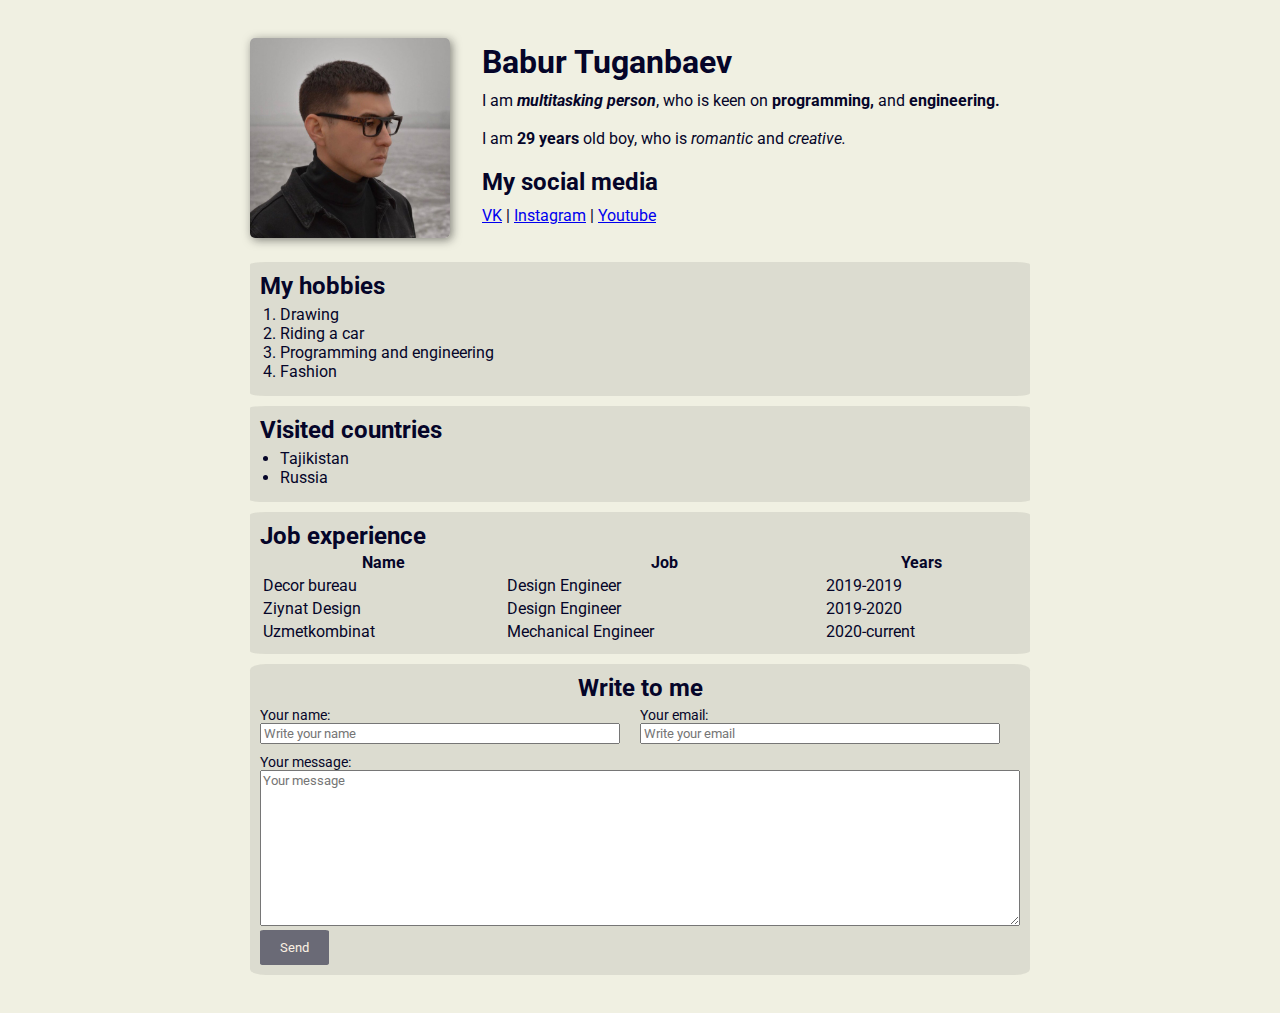
<file: index.html>
<!DOCTYPE html>
<html lang="en">


<head>
    <meta charset="UTF-8">
    <meta http-equiv="X-UA-Compatible" content="IE=edge">
    <meta name="viewport" content="width=device-width, initial-scale=1.0">
    <title>Babur Tuganbaev</title>
    <link rel="stylesheet" href="styles.css">
</head>


<body>

<div class="container">

<div class="hat">
    <div class="img">
        <img src="Bob2.jpg" class="image" alt="Babur Tuganbaev">
    </div>

    <div class="about">
        <h1>Babur Tuganbaev</h1>
        <p>I am <strong><em>multitasking person</em></strong>, who is keen on <strong>programming,</strong> and <strong>engineering.</strong> <br><br>I am <strong>29 years</strong> old boy, who is <em>romantic</em> and <em>creative.</em></p>

        <h2>My social media</h2>
        <a href="https://vk.com/span4_bobur" target="_blank" class="link">VK</a> | 
        <a href="https://www.instagram.com/span4bobur/" target="_blank" class="link">Instagram</a> |
        <a href="https://www.youtube.com/channel/UCx2_Zxbs3VleiuVGrD6apuw" target="_blank" class="link">Youtube</a>
    </div>
</div>

    <div class="hobbies">
        <h2>My hobbies</h2>
        <ol class="list">
            <li>Drawing</li>
            <li>Riding a car</li>
            <li>Programming and engineering</li>
            <li>Fashion</li>
        </ol>
    </div>

    <div class="countries">
        <h2>Visited countries</h2>
        <ul class="list">
            <li>Tajikistan</li>
            <li>Russia</li>
        </ul>
    </div>

    <div class="experience">
        <h2>Job experience</h2>
    
        <table width="500" class="table">
            <thead>
                <tr>
                    <th>Name</th>
                    <th>Job</th>
                    <th>Years</th>
                </tr>
            </thead>
            <tbody>
                <tr>
                    <td>Decor bureau</td>
                    <td>Design Engineer</td>
                    <td>2019-2019</td>
                </tr>
                <tr>
                    <td>Ziynat Design</td>
                    <td>Design Engineer</td>
                    <td>2019-2020</td>
                </tr>
                <tr>
                    <td>Uzmetkombinat</td>
                    <td>Mechanical Engineer</td>
                    <td>2020-current</td>
                </tr>
            </tbody>
        </table>
    </div>

    <form action="/" class="form">
    <div class="write">

    <h2>Write to me</h2>

    <div class="form-row">
    <div class="form-group">
        <label for="name">Your name:</label>
        <input type="text" id="name" placeholder="Write your name">
    </div>

    <div class="form-group">
        <label for="email">Your email:</label>
        <input type="text" id="email" placeholder="Write your email">
    </div>
</div>

    <div class="form-group">
        <label for="message">Your message:</label>
        <textarea type="" id="message" placeholder="Your message" cols="50" rows="10"></textarea>
    </div>

    <button type="submit" class="btn">Send</button>
</div>
</form>

</div>

</body>
</html>
</file>
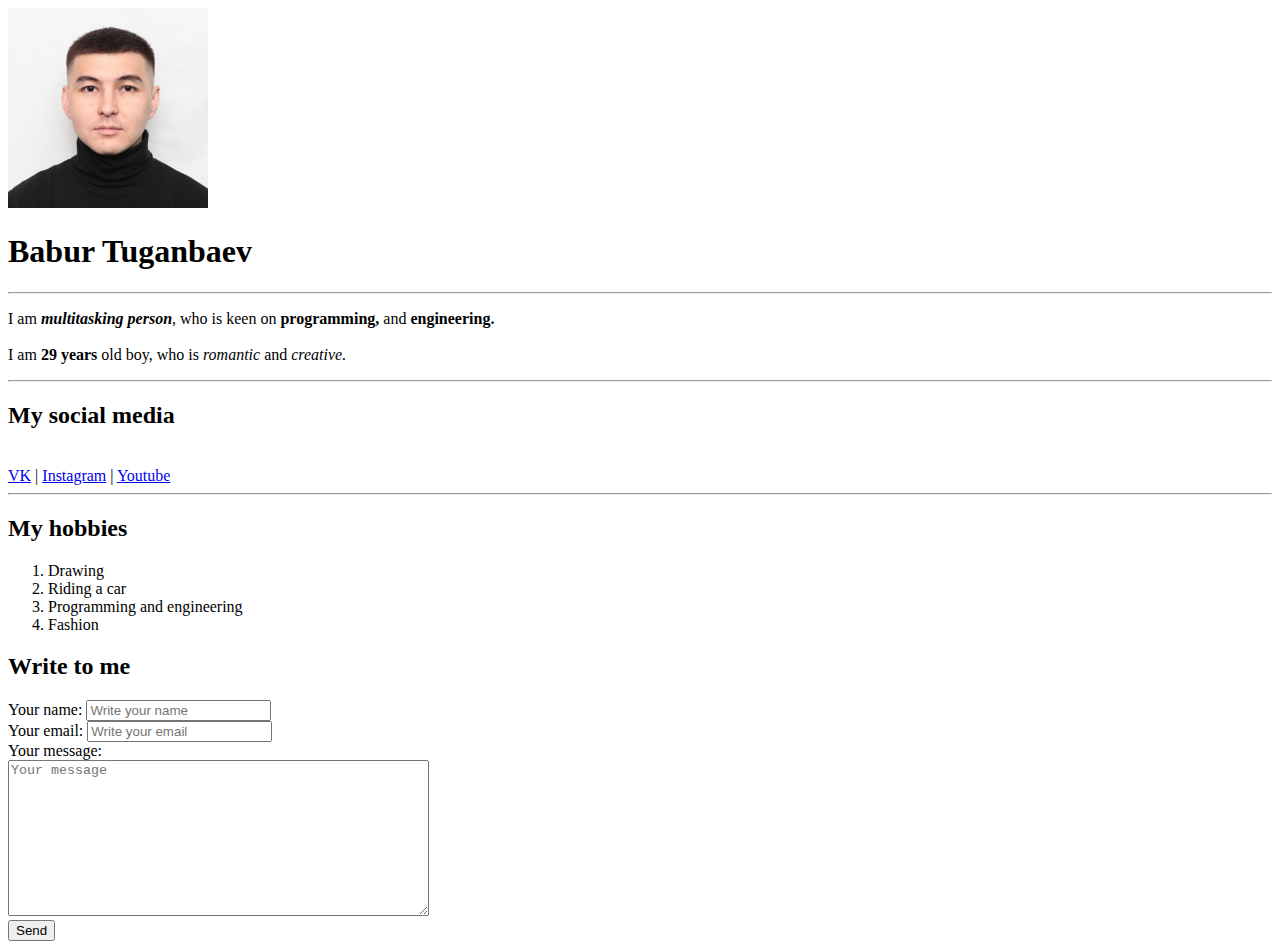
<file: index.html.html>
<!DOCTYPE html>
<html lang="en">
<head>
    <meta charset="UTF-8">
    <meta http-equiv="X-UA-Compatible" content="IE=edge">
    <meta name="viewport" content="width=device-width, initial-scale=1.0">
    <title>Bob in Wonderland</title>
</head>
<body>
    <img src="Bob.jpeg" width="200" alt="Photo of Bob">
    <br>
    <h1>Babur Tuganbaev</h1>
    <hr>
    <p>I am <strong><em>multitasking person</em></strong>, who is keen on <strong>programming,</strong> and <strong>engineering.</strong> <br><br>I am <strong>29 years</strong> old boy, who is <em>romantic</em> and <em>creative.</em></p>
<hr>
    <h2>My social media</h2>
    <br>
    <a href="https://vk.com/span4_bobur" target="_blank">VK</a> | 
    <a href="https://www.instagram.com/span4bobur/" target="_blank">Instagram</a> |
    <a href="https://www.youtube.com/channel/UCx2_Zxbs3VleiuVGrD6apuw" target="_blank">Youtube</a>

    <hr>

    <h2>My hobbies</h2>
    <ol>
        <li>Drawing</li>
        <li>Riding a car</li>
        <li>Programming and engineering</li>
        <li>Fashion</li>
    </ol>

    <h2>Write to me</h2>
    <div>
        <label for="name">Your name:</label>
        <input type="text" id="name" placeholder="Write your name">
    </div>

    <div>
        <label for="email">Your email:</label>
        <input type="text" id="email" placeholder="Write your email">
    </div>

    <div>
        <label for="message">Your message:</label>
        <br>
        <textarea type="" id="message" placeholder="Your message" cols="50" rows="10"></textarea>
    </div>

    <button type="submit">Send</button>

</body>
</html>
</file>
<file: styles.css>
@import url('https://fonts.googleapis.com/css2?family=Roboto&display=swap');

body {
    background: rgb(240, 240, 226);
    color: rgb(5, 5, 41);
    font-family: 'Roboto', sans-serif;
}


.container {
    max-width: 800px;
    margin: auto;
    padding-top: 20px;
    padding-bottom: 20px;
}

.hat {
    display: flex;
}

.image {
    width: 200px;
    height: 200px;
    border-radius: 5px;
    box-shadow: 2px 2px 10px rgba(15, 15, 15, 0.5);
    margin: 10px;
    margin-right: 12px;
}


.about {
    padding: 5px 20px;
}

.about h1 {
    margin: 10px 0;
}

.about p {
    margin: 5px 0;
}

.about h2 {
    margin: 20px 0 10px 0;
}

a:active {
    color: orange;
}
.link:hover {
    color: rgb(119, 102, 4);
}
a:visited {
    color: rgb(128, 3, 128);
}


.hobbies {
    background-color: rgba(52, 52, 53, 0.1);
    border-radius: 2%;
    padding: 10px;
    margin: 10px;
}

.hobbies h2 {
    margin: 0;
}

.hobbies .list {
    margin: 5px 0;
    padding-left: 20px;
}


.countries {
    background-color: rgba(52, 52, 53, 0.1);
    border-radius: 2%;
    padding: 10px;
    margin: 10px;
}

.countries h2 {
    margin: 0;
}

.countries .list {
    margin: 5px 0;
    padding-left: 20px;
}

.experience {
    background-color: rgba(52, 52, 53, 0.1);
    border-radius: 2%;
    padding: 10px;
    margin: 10px;
}

.experience h2 {
    margin: 0;
}

.table {
    width: 100%;
}

.write {
    background-color: rgba(52, 52, 53, 0.1);
    border-radius: 2%;
    padding: 10px;
    margin: 10px;
}

.write h2 {
    margin: 0 0 5px 0;
}

.form-row {
    display: flex;
}

.form-row .form-group {
    /* display: inline-block; */
    margin-bottom: 10px;
    margin-right: 20px;
    width: 50%;
    /* width: calc(50% - 22px); */
}

.form-row .form-group :last-child {
    margin-right: 0%;
}

.form h2 {
    text-align: center;
}

.form-group label {
    display: block;
    font-size: 14px;
}

.form-group input,
.form-group textarea {
    width: 100%;
    box-sizing: border-box;
    color: rgb(24, 23, 23);
    font-family: inherit;
}

.btn {
    background: rgba(78, 77, 95, 0.8);
    padding: 10px 20px;
    color: rgb(250, 240, 227);
    border: none;
    border-radius: 5%;
    cursor: pointer;
    font-family: inherit;
}

@media (max-width: 390px) {
    .hat {
        flex-direction: column;
    }
    .img {
        text-align: center;
    }
    .form-row {
        flex-direction: column;
        }

    .form-row .form-group {
        width: 100%;
        margin-right: 0;
        margin-bottom: 10px;
    }

}

@media (max-width: 414px) {
    .hat {
        flex-direction: column;
    }
    .img {
        text-align: center;
    }
    .form-row {
        flex-direction: column;
        }

    .form-row .form-group {
        width: 100%;
        margin-right: 0;
        margin-bottom: 10px;
    }

}

@media (max-width: 540px) {
    .hat {
        flex-direction: column;
    }
    .img {
        text-align: center;
    }
}
</file>
